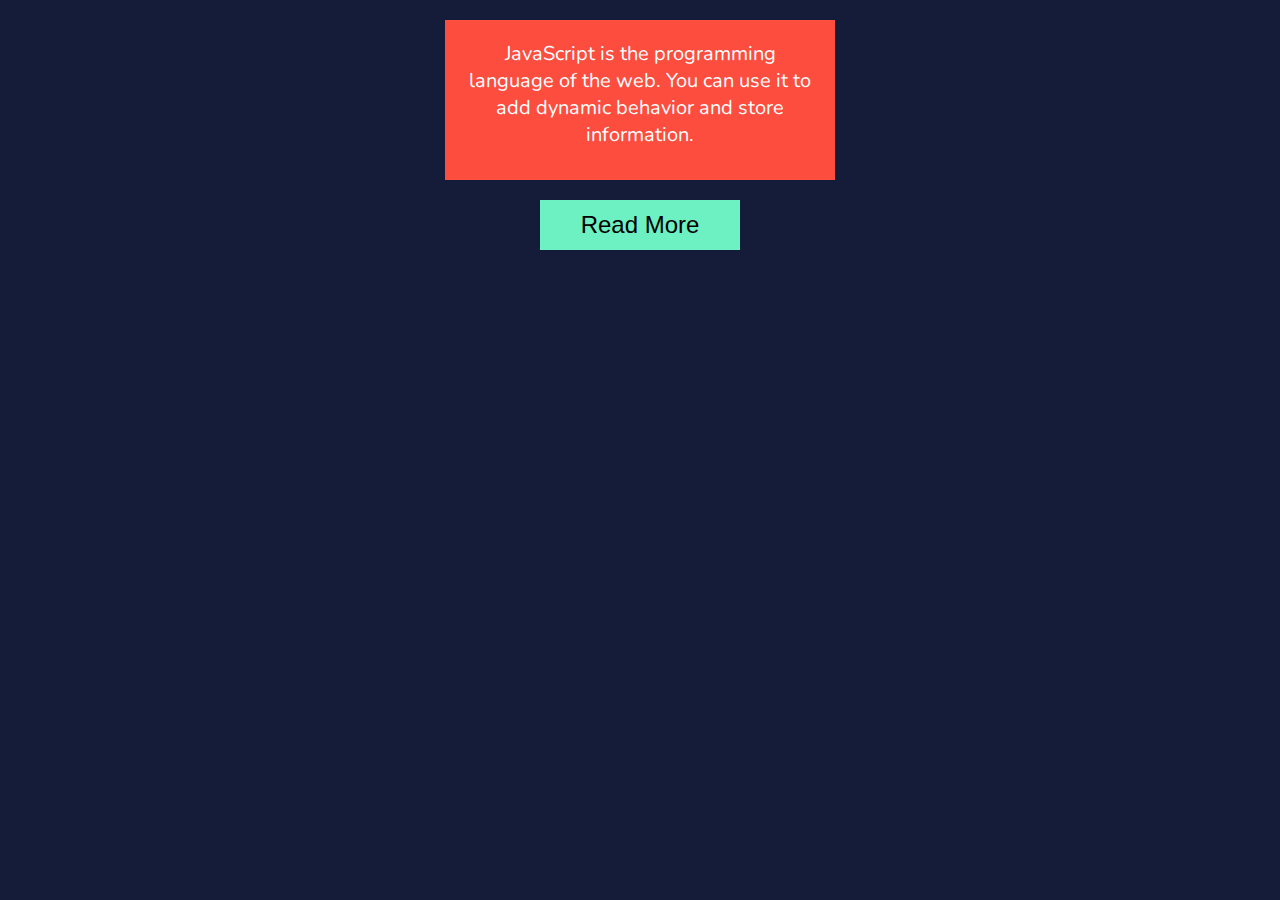
<file: index.html>
<!DOCTYPE html>
<html lang="en" >

<head>
  <meta charset="UTF-8">
  <link rel="stylesheet" href="style.css">
  <link href="https://fonts.googleapis.com/css?family=Nunito" rel="stylesheet">
</head>

<body>
  <section id='container'>
    <p id='info'>JavaScript is the programming language of the web. You can use it to add dynamic behavior and store information.
  </p>
  <p id='more-info'>JavaScript can also handle requests and responses on a website. It's a great language to master for front-end and back-end web development.
  </p>  
    <button id='read-more'>Read More</button>
  </section>
  <script  src="main.js"></script>

</body>
</html>
</file>
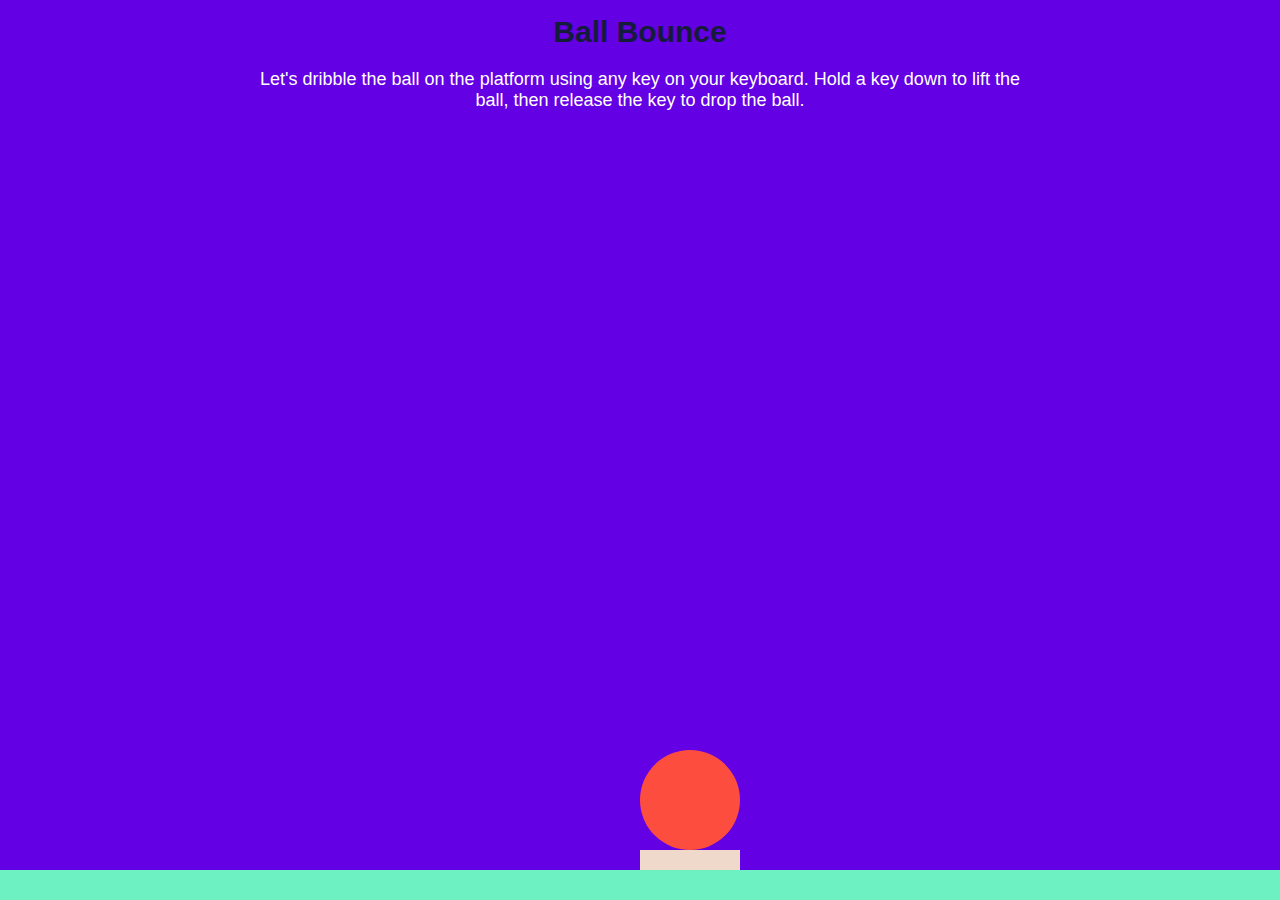
<file: Keyboard Events/index.html>
<!DOCTYPE html>
<html lang="en" >

<head>
  <meta charset="UTF-8">
  <link rel="stylesheet" href="style.css">
</head>

<body>
  <div id='container'>
    <h1>Ball Bounce</h1>
    <p>Let's dribble the ball on the platform using any key on your keyboard. Hold a key down to lift the ball, then release the key to drop the ball.</p>
    <!--<button id='button'>Reset</button>-->
    <div id='float-circle'></div> 
    <div id='platform'></div>
    <div id='floor'></div>
  </div>
  
  <script  src="main.js"></script>

</body>
</html>
</file>
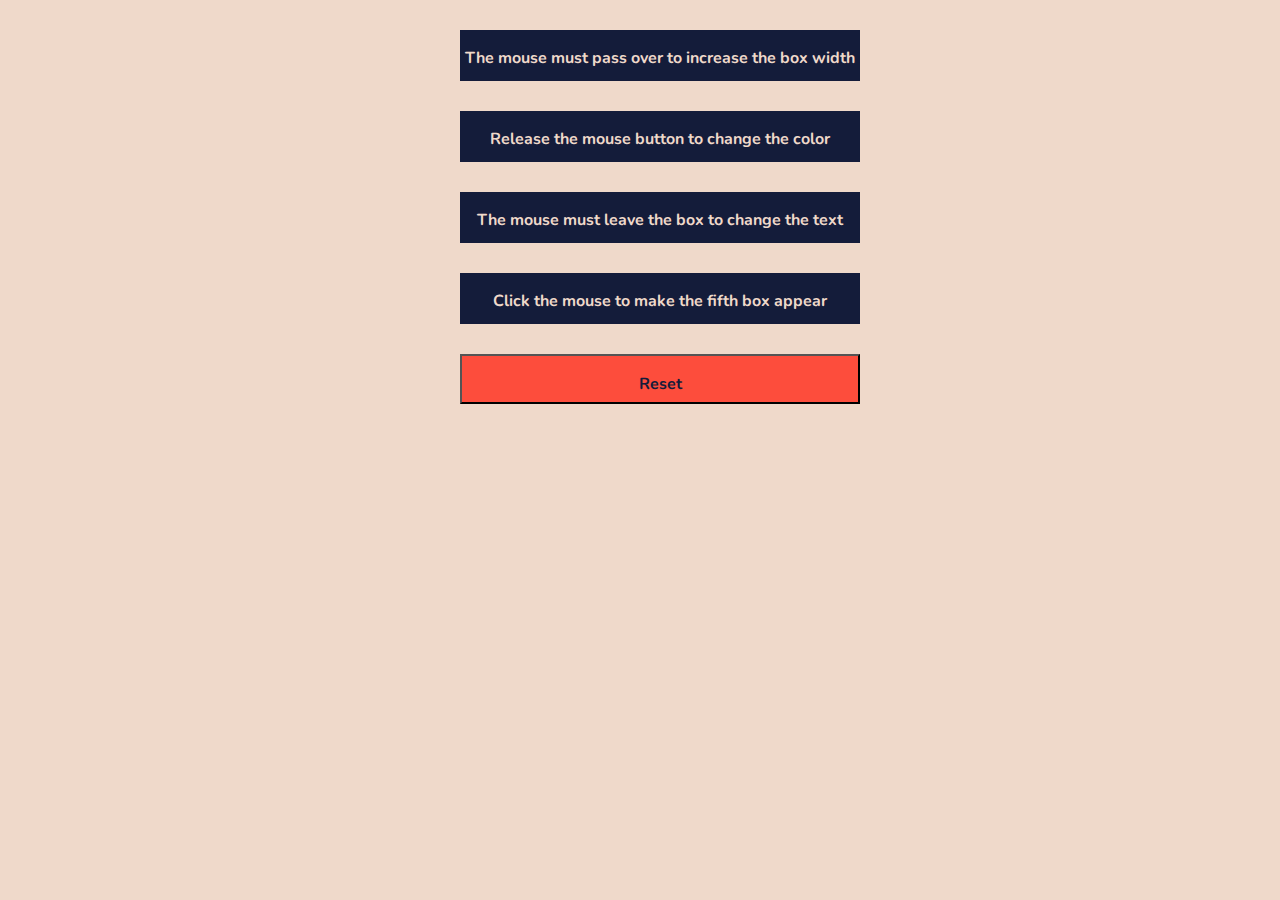
<file: Mouse Events/index.html>
<!DOCTYPE html>
<html lang="en" >
<head>
  <meta charset="UTF-8">
  <link rel="stylesheet" href="style.css">
  <link href="https://fonts.googleapis.com/css?family=Nunito" rel="stylesheet">
</head>

<body>
  <section id='container'>
    <ul>
        <li id='list-item-one'>The mouse must pass over to increase the box width</li>
        <li id='list-item-two'>Release the mouse button to change the color</li>
        <li id='list-item-three'>The mouse must leave the box to change the text</li>
        <li id='list-item-four'>Click the mouse to make the fifth box appear</li>
        <li id='list-item-five'>You found me!</li>
        <button id='reset-button'>Reset</button>
    </ul>
  </section>
  
  <script  src="main.js"></script>
</body>
</html>
</file>
<file: style.css>
body{
    margin: 0;
    padding: 0;
    font-family: 'Nunito';
  }
  #container{
    background: #141c3a;
    margin: 0;
    display: block;
    float: left;
    width: 100vw;
    height: 100vh;
  }
  #read-more{
    width: 200px;
    height: 50px;
    font-size: 24px;
    border: none;
    display: block;
    background-color: #6df0c2;
    margin: 0 auto;
    margin-top: 20px;
    margin-bottom: 20px;
    cursor: pointer;
  }
  #info, #more-info{
    display: block;
    margin: 0 auto;
    width: 350px;
    height: 120px;
    padding: 20px;
    font-size: 20px;
    text-align: center;
    display: block;
    background-color: #fd4d3f;
    color: white;
    margin-top: 20px;
  }
  #more-info{
    display: none;
  }
</file>
<file: Keyboard Events/style.css>
body{
    padding: 0;
    margin: 0;
    font-family: sans-serif;
  }
  #container{
    background: #6400e4;
    width: 100vw;
    height: 100vh;
    margin: 0;
    float: left;
  }
  h1{
    font-size: 30px;
    width: 50%;
    text-align: center;
    margin: 0 auto;
    margin-bottom: 20px;
    margin-top: 15px;
    color: #141c3a;
  }
  p{
    font-size: 18px;
    width: 60%;
    text-align: center;
    font-weight: 400;
    margin: 0 auto;
    margin-bottom: 40px;
    color: white;
  }
  button{
    width: 150px;
    height: 40px;
    display: block;
    margin: 0 auto;
    border: none;
    font-size: 18px;
    color: white;
    background: #141c3a;
  }
  #float-circle{
    width: 100px;
    height: 100px;
    background: #fd4d3f;
    border-radius: 100px;
    bottom: 50px;
    left: 50%;
    position: absolute;
  }
  #floor{
    width: 100%;
    height: 30px;
    background: #6df0c2;
    bottom: 0;
    position: absolute;
  }
  #platform{
    width: 100px;
    height: 50px;
    background: #efd9ca;
    bottom: 0;
    position: absolute;
    left: 50%;
    right: 50%;
  }
</file>
<file: Mouse Events/style.css>
body{
    margin: 0;
    padding: 0;
    background: green;
    font-family: 'Nunito';
  }
  #container{
    background: #efd9ca;
    width: 100%;
    height: 100vh;
    margin: 0;
    float: left;
  }
  li, #list-item-one, #list-item-two , #list-item-three, #list-item-four, #list-item-five{
    width: 400px;
    height: 17px;
    list-style: none;
    background-color: #141c3a;
    margin: 0 auto;
    margin-top: 30px;
    margin-bottom: 30px;
    text-align: center;
    font-size: 16px;
    padding: 17px 0px;
    color: #efd9ca;
    font-weight: bold;
    cursor: pointer;
    font-family: 'Nunito';
  }
  #list-item-five{
    display: none;
  }
  #reset-button{
    width: 400px;
    height: 50px;
    background: #fd4d3c;
    margin: 0 auto;
    margin-top: 30px;
    text-align: center;
    font-size: 16px;
    padding: 17px 0px;
    color: #141c3a;
    font-weight: bold;
    display: block;
    cursor: pointer;
    font-family: 'Nunito';
  }
</file>
